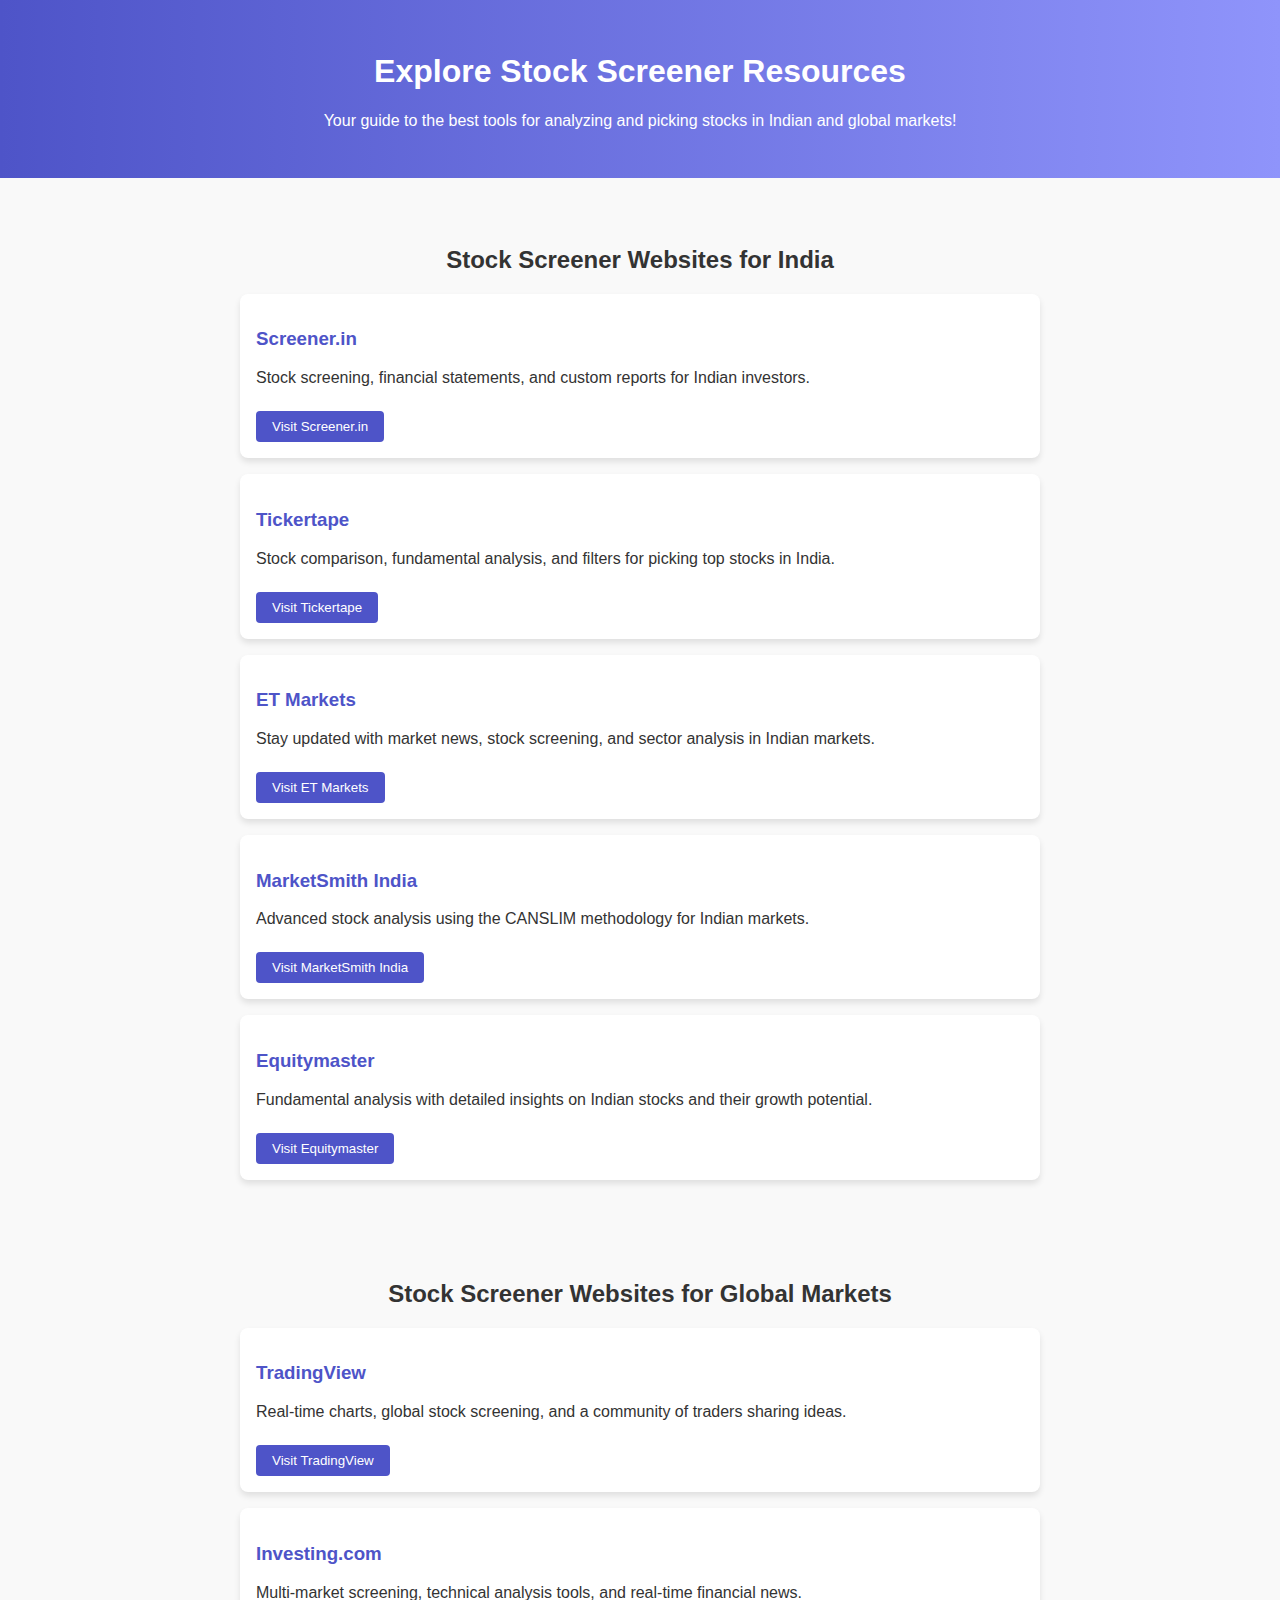
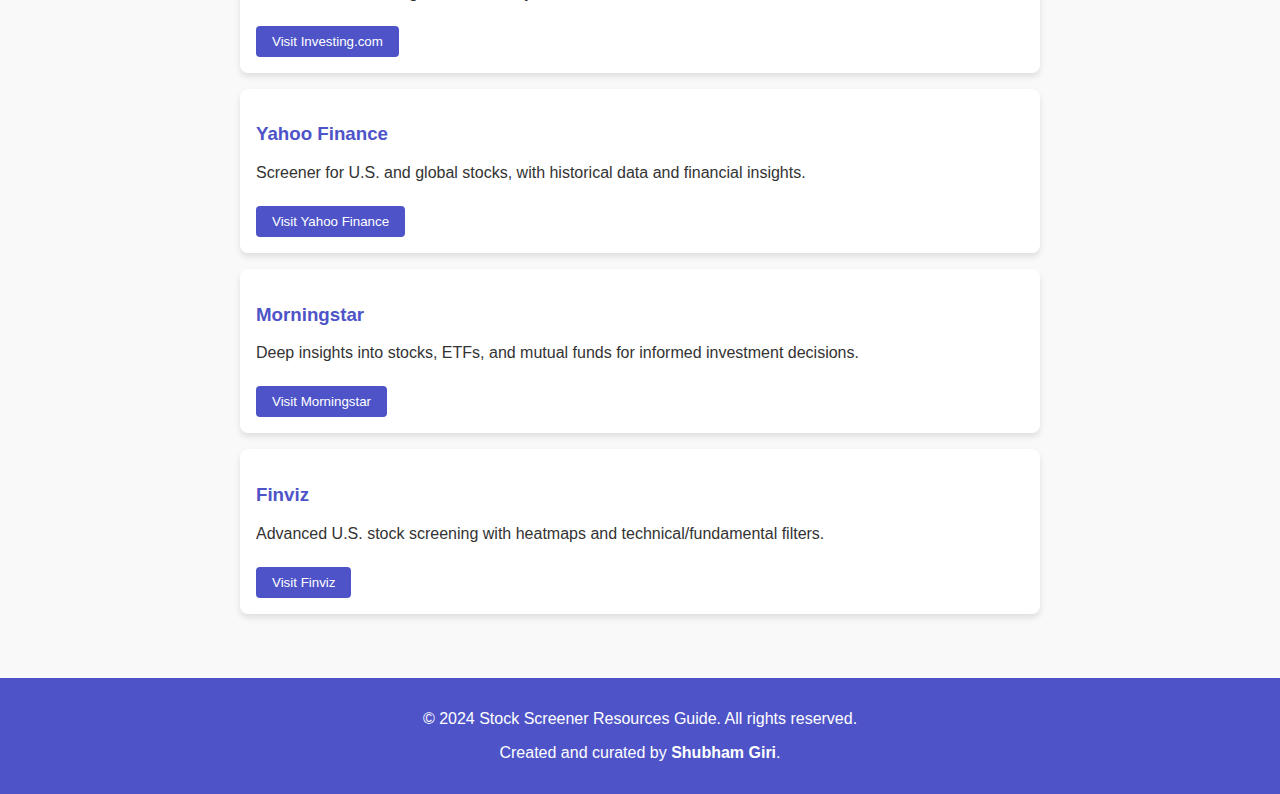
<file: index.html>
<!DOCTYPE html>
<html lang="en">
<head>
  <meta charset="UTF-8">
  <meta name="viewport" content="width=device-width, initial-scale=1.0">
  <title>Stock Screener Resources</title>
  
  <!-- Internal CSS -->
  <style>
    /* General Styles */
    body {
      font-family: 'Arial', sans-serif;
      margin: 0;
      padding: 0;
      background: #f9f9f9;
      color: #333;
    }

    header {
      background: linear-gradient(to right, #4e54c8, #8f94fb);
      color: white;
      padding: 2rem;
      text-align: center;
    }

    section {
      margin: 2rem auto;
      max-width: 800px;
      padding: 1rem;
    }

    h1, h2 {
      text-align: center;
    }

    .website {
      background: white;
      margin: 1rem 0;
      padding: 1rem;
      border-radius: 8px;
      box-shadow: 0 4px 6px rgba(0, 0, 0, 0.1);
    }

    .website h3 {
      color: #4e54c8;
    }

    button {
      background: #4e54c8;
      color: white;
      border: none;
      padding: 0.5rem 1rem;
      margin-top: 0.5rem;
      cursor: pointer;
      border-radius: 4px;
      transition: background 0.3s;
    }

    button:hover {
      background: #8f94fb;
    }

    footer {
      background: #4e54c8;
      color: white;
      text-align: center;
      padding: 1rem 0;
      margin-top: 2rem;
    }
  </style>
</head>
<body>
  <header>
    <h1>Explore Stock Screener Resources</h1>
    <p>Your guide to the best tools for analyzing and picking stocks in Indian and global markets!</p>
  </header>

  <section id="india">
    <h2>Stock Screener Websites for India</h2>

    <div class="website">
      <h3>Screener.in</h3>
      <p>Stock screening, financial statements, and custom reports for Indian investors.</p>
      <a href="https://www.screener.in" target="_blank"><button>Visit Screener.in</button></a>
    </div>

    <div class="website">
      <h3>Tickertape</h3>
      <p>Stock comparison, fundamental analysis, and filters for picking top stocks in India.</p>
      <a href="https://www.tickertape.in" target="_blank"><button>Visit Tickertape</button></a>
    </div>

    <div class="website">
      <h3>ET Markets</h3>
      <p>Stay updated with market news, stock screening, and sector analysis in Indian markets.</p>
      <a href="https://economictimes.indiatimes.com/markets/stocks" target="_blank"><button>Visit ET Markets</button></a>
    </div>

    <div class="website">
      <h3>MarketSmith India</h3>
      <p>Advanced stock analysis using the CANSLIM methodology for Indian markets.</p>
      <a href="https://marketsmith.in" target="_blank"><button>Visit MarketSmith India</button></a>
    </div>

    <div class="website">
      <h3>Equitymaster</h3>
      <p>Fundamental analysis with detailed insights on Indian stocks and their growth potential.</p>
      <a href="https://www.equitymaster.com" target="_blank"><button>Visit Equitymaster</button></a>
    </div>
  </section>

  <section id="global">
    <h2>Stock Screener Websites for Global Markets</h2>

    <div class="website">
      <h3>TradingView</h3>
      <p>Real-time charts, global stock screening, and a community of traders sharing ideas.</p>
      <a href="https://www.tradingview.com" target="_blank"><button>Visit TradingView</button></a>
    </div>

    <div class="website">
      <h3>Investing.com</h3>
      <p>Multi-market screening, technical analysis tools, and real-time financial news.</p>
      <a href="https://www.investing.com" target="_blank"><button>Visit Investing.com</button></a>
    </div>

    <div class="website">
      <h3>Yahoo Finance</h3>
      <p>Screener for U.S. and global stocks, with historical data and financial insights.</p>
      <a href="https://finance.yahoo.com" target="_blank"><button>Visit Yahoo Finance</button></a>
    </div>

    <div class="website">
      <h3>Morningstar</h3>
      <p>Deep insights into stocks, ETFs, and mutual funds for informed investment decisions.</p>
      <a href="https://www.morningstar.com" target="_blank"><button>Visit Morningstar</button></a>
    </div>

    <div class="website">
      <h3>Finviz</h3>
      <p>Advanced U.S. stock screening with heatmaps and technical/fundamental filters.</p>
      <a href="https://www.finviz.com" target="_blank"><button>Visit Finviz</button></a>
    </div>
  </section>

  <footer>
    <p>© 2024 Stock Screener Resources Guide. All rights reserved.</p>
    <p>Created and curated by <strong>Shubham Giri</strong>.</p>
  </footer>

</body>
</html>
</file>
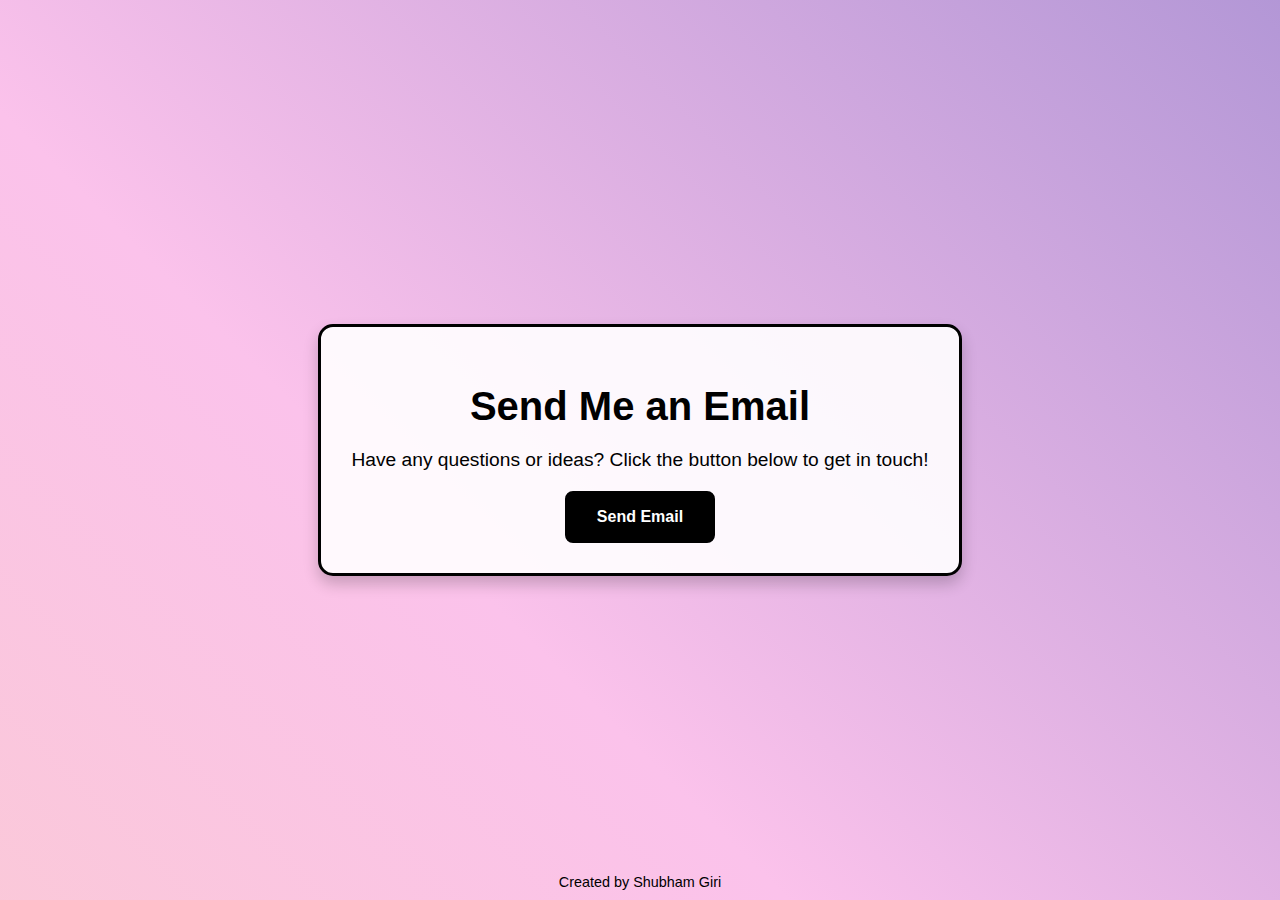
<file: Emailer.html>
<!DOCTYPE html>
<html lang="en">
<head>
  <meta charset="UTF-8">
  <meta name="viewport" content="width=device-width, initial-scale=1.0">
  <title>Send Email</title>
  <style>
    body {
      margin: 0;
      padding: 0;
      font-family: 'Arial', sans-serif;
      display: flex;
      flex-direction: column;
      justify-content: center;
      align-items: center;
      height: 100vh;
      background: linear-gradient(45deg, #ff9a9e, #fad0c4, #fbc2eb, #a18cd1, #5bc0eb, #86e3ce);
      background-size: 400% 400%;
      animation: gradientAnimation 10s ease infinite;
      color: black;
    }

    @keyframes gradientAnimation {
      0% {
        background-position: 0% 50%;
      }
      50% {
        background-position: 100% 50%;
      }
      100% {
        background-position: 0% 50%;
      }
    }

    .container {
      text-align: center;
      background-color: rgba(255, 255, 255, 0.9);
      border: 3px solid black;
      border-radius: 15px;
      padding: 30px;
      box-shadow: 0 8px 15px rgba(0, 0, 0, 0.2);
    }

    h1 {
      font-size: 2.5rem;
      margin-bottom: 20px;
      color: black;
    }

    p {
      font-size: 1.2rem;
      margin-bottom: 20px;
      color: black;
    }

    a {
      display: inline-block;
      padding: 15px 30px;
      font-size: 1rem;
      font-weight: bold;
      text-decoration: none;
      color: white;
      background-color: black;
      border: 2px solid black;
      border-radius: 8px;
      transition: transform 0.3s ease, background-color 0.3s ease, box-shadow 0.3s ease;
    }

    a:hover {
      background-color: #333;
      transform: scale(1.1);
      box-shadow: 0 4px 15px rgba(0, 0, 0, 0.3);
    }

    footer {
      position: absolute;
      bottom: 10px;
      text-align: center;
      font-size: 0.9rem;
      color: black;
    }
  </style>
</head>
<body>
  <div class="container">
    <h1>Send Me an Email</h1>
    <p>Have any questions or ideas? Click the button below to get in touch!</p>
    <a href="mailto:girishubham359@gmail.com?subject=Please%20mention%20your%20subject&body=Hi%20!%0A%0APlease%20mention%20your%20context">
      Send Email
    </a>
  </div>
  <footer>
    Created by Shubham Giri
  </footer>
</body>
</html>
</file>
